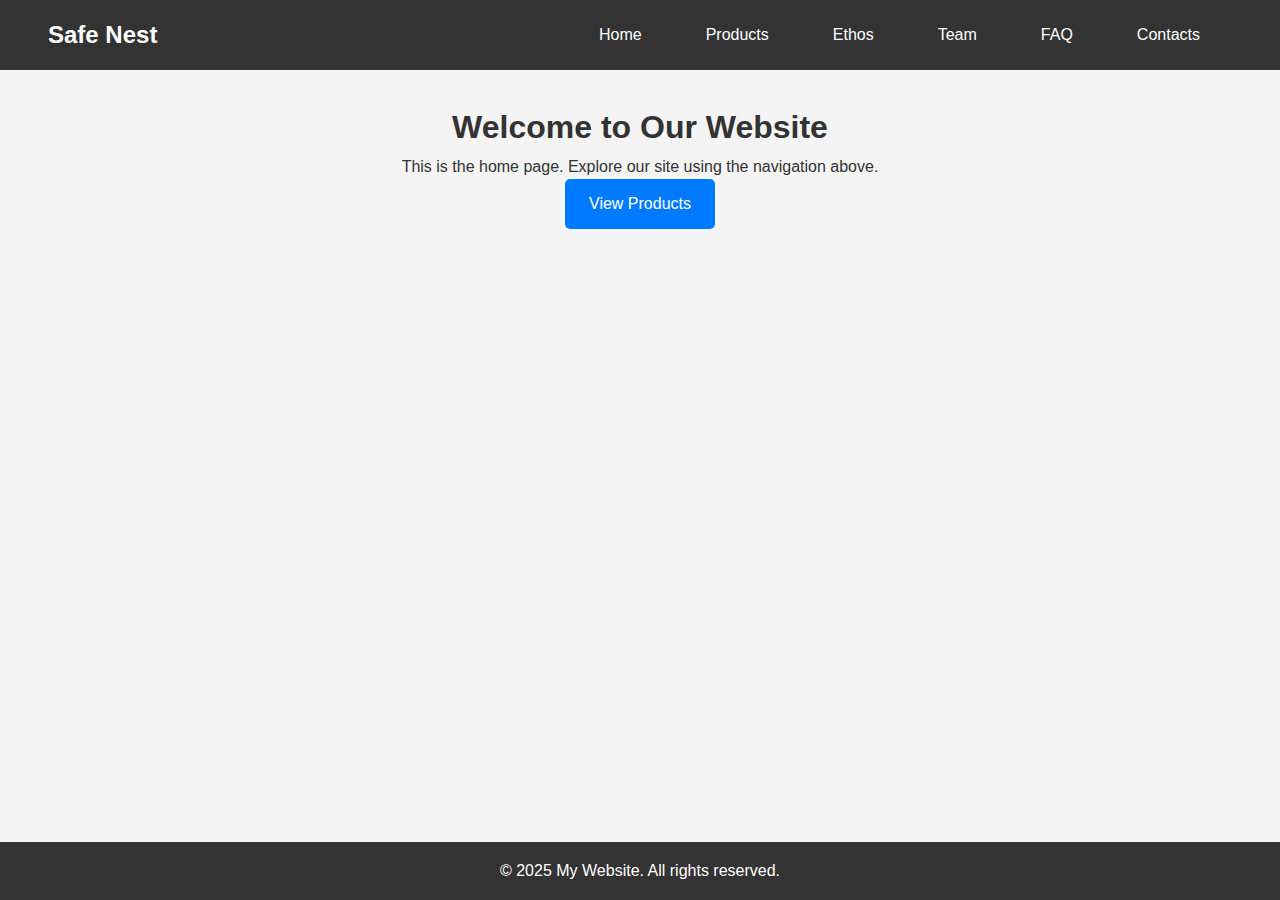
<file: index.html>
<!DOCTYPE html>
<html lang="en">
<head>
  <meta charset="UTF-8">
  <meta name="viewport" content="width=device-width, initial-scale=1.0">
  <title>Home - My Website</title>
  <link rel="stylesheet" href="styles.css">
</head>
<body>
  <!-- Header -->
  <header>
    <nav>
      <div class="logo">Safe Nest</div>
      <ul class="nav-links">
        <li><a href="index.html" class="nav-link">Home</a></li>
        <li><a href="products.html" class="nav-link">Products</a></li>
        <li><a href="ethos.html" class="nav-link">Ethos</a></li>
        <li><a href="team.html" class="nav-link">Team</a></li>
        <li><a href="faq.html" class="nav-link">FAQ</a></li>
        <li><a href="contacts.html" class="nav-link">Contacts</a></li>
      </ul>
      <div class="hamburger">
        <div class="line"></div>
        <div class="line"></div>
        <div class="line"></div>
      </div>
    </nav>
  </header>

  <!-- Main Content -->
  <main>
    <h1>Welcome to Our Website</h1>
    <p>This is the home page. Explore our site using the navigation above.</p>
    <a href="products.html" class="btn">View Products</a>
  </main>

  <!-- Footer -->
  <footer>
    <p>&copy; 2025 My Website. All rights reserved.</p>
  </footer>

  <script src="script.js"></script>
</body>
</html>
</file>
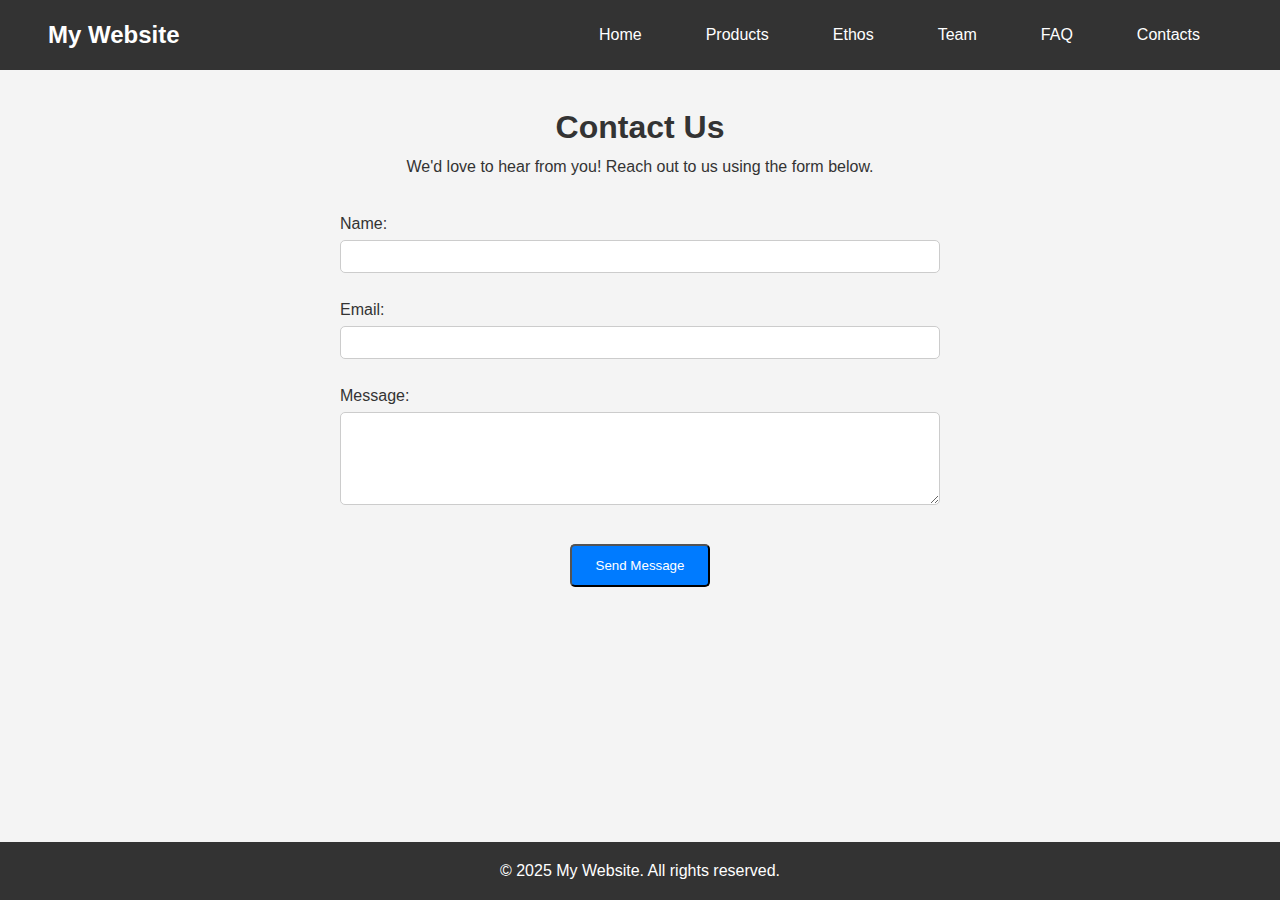
<file: contacts.html>
<!DOCTYPE html>
<html lang="en">
<head>
  <meta charset="UTF-8">
  <meta name="viewport" content="width=device-width, initial-scale=1.0">
  <title>Contacts - My Website</title>
  <link rel="stylesheet" href="styles.css">
</head>
<body>
  <!-- Header -->
  <header>
    <nav>
      <div class="logo">My Website</div>
      <ul class="nav-links">
        <li><a href="index.html" class="nav-link">Home</a></li>
        <li><a href="products.html" class="nav-link">Products</a></li>
        <li><a href="ethos.html" class="nav-link">Ethos</a></li>
        <li><a href="team.html" class="nav-link">Team</a></li>
        <li><a href="faq.html" class="nav-link">FAQ</a></li>
        <li><a href="contacts.html" class="nav-link">Contacts</a></li>
      </ul>
      <div class="hamburger">
        <div class="line"></div>
        <div class="line"></div>
        <div class="line"></div>
      </div>
    </nav>
  </header>

  <!-- Main Content -->
  <main>
    <h1>Contact Us</h1>
    <p>We'd love to hear from you! Reach out to us using the form below.</p>
    <form class="contact-form">
      <label for="name">Name:</label>
      <input type="text" id="name" name="name" required>
      <label for="email">Email:</label>
      <input type="email" id="email" name="email" required>
      <label for="message">Message:</label>
      <textarea id="message" name="message" rows="5" required></textarea>
      <button type="submit" class="btn">Send Message</button>
    </form>
  </main>

  <!-- Footer -->
  <footer>
    <p>&copy; 2025 My Website. All rights reserved.</p>
  </footer>

  <script src="script.js"></script>
</body>
</html>
</file>
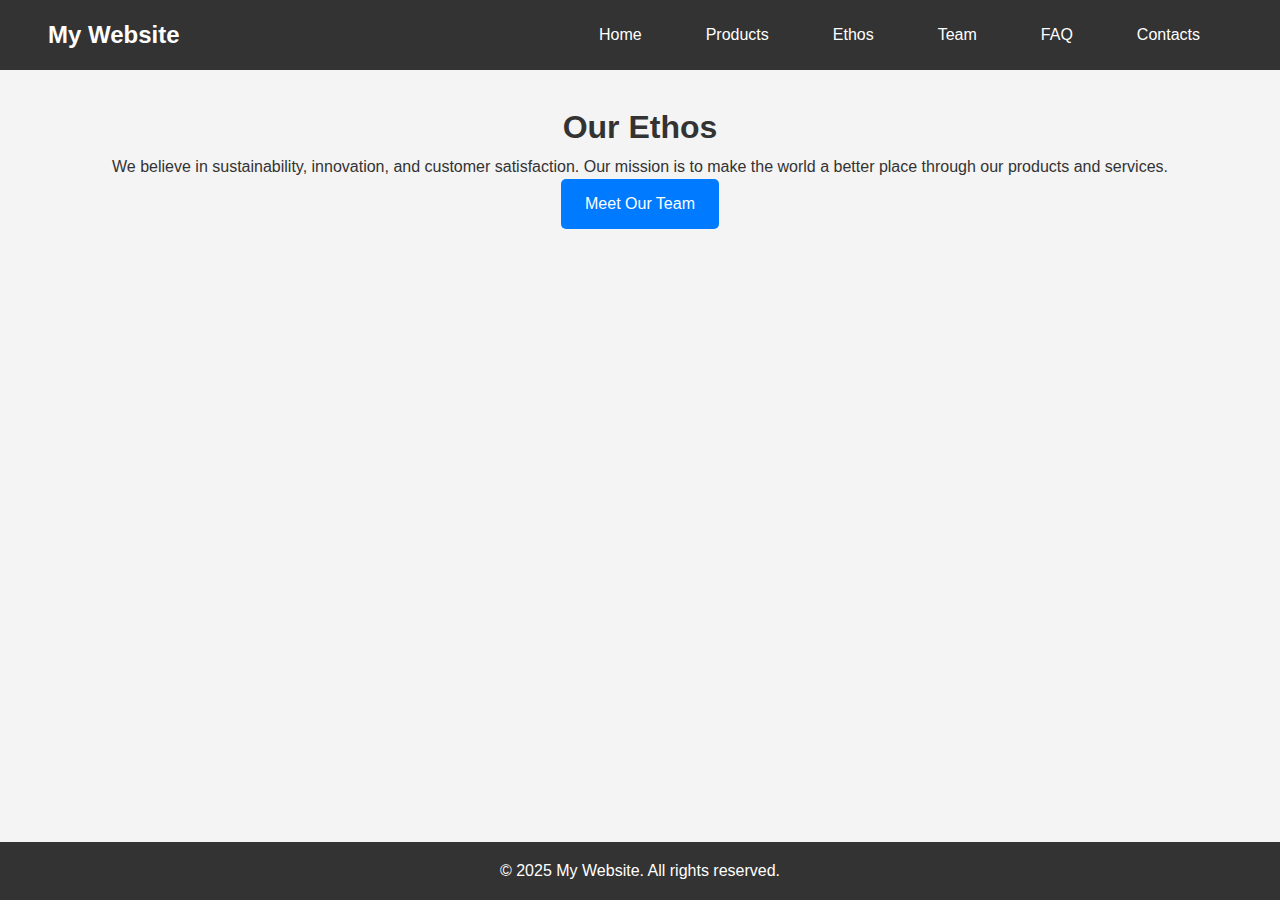
<file: ethos.html>
<!DOCTYPE html>
<html lang="en">
<head>
  <meta charset="UTF-8">
  <meta name="viewport" content="width=device-width, initial-scale=1.0">
  <title>Ethos - My Website</title>
  <link rel="stylesheet" href="styles.css">
</head>
<body>
  <!-- Header -->
  <header>
    <nav>
      <div class="logo">My Website</div>
      <ul class="nav-links">
        <li><a href="index.html" class="nav-link">Home</a></li>
        <li><a href="products.html" class="nav-link">Products</a></li>
        <li><a href="ethos.html" class="nav-link">Ethos</a></li>
        <li><a href="team.html" class="nav-link">Team</a></li>
        <li><a href="faq.html" class="nav-link">FAQ</a></li>
        <li><a href="contacts.html" class="nav-link">Contacts</a></li>
      </ul>
      <div class="hamburger">
        <div class="line"></div>
        <div class="line"></div>
        <div class="line"></div>
      </div>
    </nav>
  </header>

  <!-- Main Content -->
  <main>
    <h1>Our Ethos</h1>
    <p>We believe in sustainability, innovation, and customer satisfaction. Our mission is to make the world a better place through our products and services.</p>
    <a href="team.html" class="btn">Meet Our Team</a>
  </main>

  <!-- Footer -->
  <footer>
    <p>&copy; 2025 My Website. All rights reserved.</p>
  </footer>

  <script src="script.js"></script>
</body>
</html>
</file>
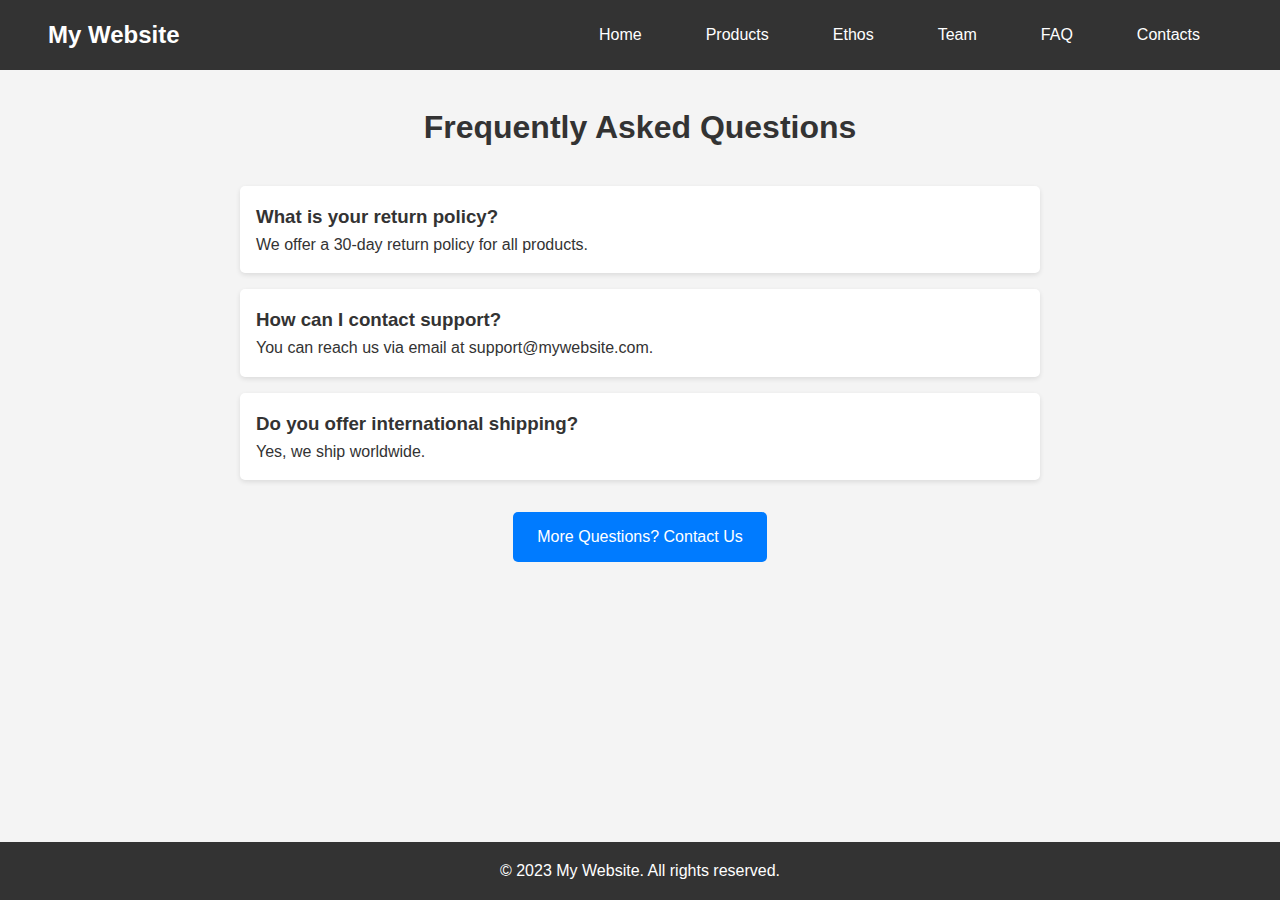
<file: faq.html>
<!DOCTYPE html>
<html lang="en">
<head>
  <meta charset="UTF-8">
  <meta name="viewport" content="width=device-width, initial-scale=1.0">
  <title>FAQ - My Website</title>
  <link rel="stylesheet" href="styles.css">
</head>
<body>
  <!-- Header -->
  <header>
    <nav>
      <div class="logo">My Website</div>
      <ul class="nav-links">
        <li><a href="index.html" class="nav-link">Home</a></li>
        <li><a href="products.html" class="nav-link">Products</a></li>
        <li><a href="ethos.html" class="nav-link">Ethos</a></li>
        <li><a href="team.html" class="nav-link">Team</a></li>
        <li><a href="faq.html" class="nav-link">FAQ</a></li>
        <li><a href="contacts.html" class="nav-link">Contacts</a></li>
      </ul>
      <div class="hamburger">
        <div class="line"></div>
        <div class="line"></div>
        <div class="line"></div>
      </div>
    </nav>
  </header>

  <!-- Main Content -->
  <main>
    <h1>Frequently Asked Questions</h1>
    <div class="faq-list">
      <div class="faq-item">
        <h3>What is your return policy?</h3>
        <p>We offer a 30-day return policy for all products.</p>
      </div>
      <div class="faq-item">
        <h3>How can I contact support?</h3>
        <p>You can reach us via email at support@mywebsite.com.</p>
      </div>
      <div class="faq-item">
        <h3>Do you offer international shipping?</h3>
        <p>Yes, we ship worldwide.</p>
      </div>
    </div>
    <a href="contacts.html" class="btn">More Questions? Contact Us</a>
  </main>

  <!-- Footer -->
  <footer>
    <p>&copy; 2023 My Website. All rights reserved.</p>
  </footer>

  <script src="script.js"></script>
</body>
</html>
</file>
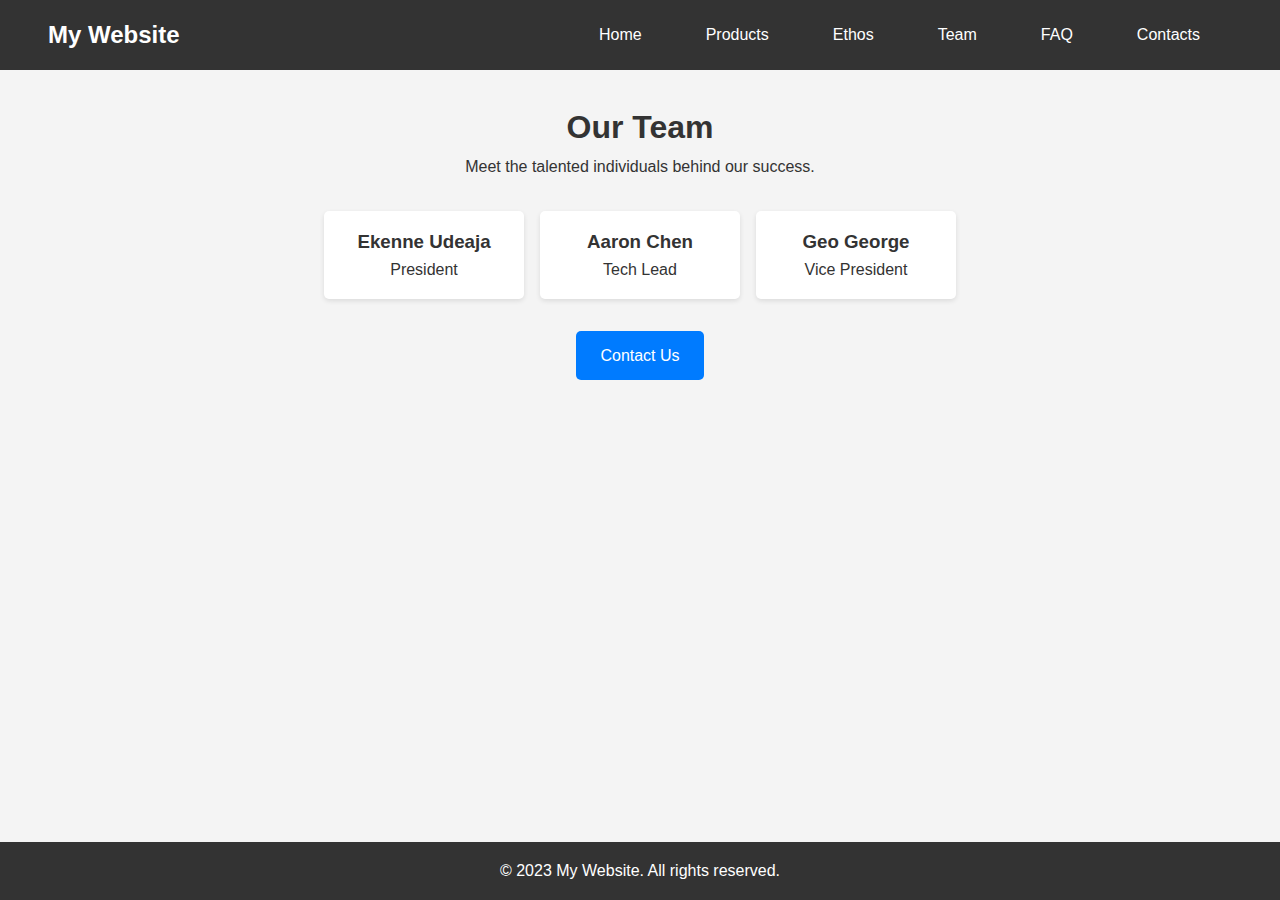
<file: team.html>
<!DOCTYPE html>
<html lang="en">
<head>
  <meta charset="UTF-8">
  <meta name="viewport" content="width=device-width, initial-scale=1.0">
  <title>Team - My Website</title>
  <link rel="stylesheet" href="styles.css">
</head>
<body>
  <!-- Header -->
  <header>
    <nav>
      <div class="logo">My Website</div>
      <ul class="nav-links">
        <li><a href="index.html" class="nav-link">Home</a></li>
        <li><a href="products.html" class="nav-link">Products</a></li>
        <li><a href="ethos.html" class="nav-link">Ethos</a></li>
        <li><a href="team.html" class="nav-link">Team</a></li>
        <li><a href="faq.html" class="nav-link">FAQ</a></li>
        <li><a href="contacts.html" class="nav-link">Contacts</a></li>
      </ul>
      <div class="hamburger">
        <div class="line"></div>
        <div class="line"></div>
        <div class="line"></div>
      </div>
    </nav>
  </header>

  <!-- Main Content -->
  <main>
    <h1>Our Team</h1>
    <p>Meet the talented individuals behind our success.</p>
    <div class="team-members">
      <div class="team-member">
        <h3>Ekenne Udeaja</h3>
        <p>President</p>
      </div>
      <div class="team-member">
        <h3>Aaron Chen</h3>
        <p>Tech Lead</p>
      </div>
      <div class="team-member">
        <h3>Geo George</h3>
        <p>Vice President</p>
      </div>
    </div>
    <a href="contacts.html" class="btn">Contact Us</a>
  </main>

  <!-- Footer -->
  <footer>
    <p>&copy; 2023 My Website. All rights reserved.</p>
  </footer>

  <script src="script.js"></script>
</body>
</html>
</file>
<file: styles.css>
/* General Styles */
* {
  margin: 0;
  padding: 0;
  box-sizing: border-box;
}

body {
  font-family: Arial, sans-serif;
  line-height: 1.6;
  background-color: #f4f4f4;
  color: #333;
}

header, footer {
  background-color: #333;
  color: #fff;
  padding: 1rem;
  text-align: center;
}

nav {
  display: flex;
  justify-content: space-between;
  align-items: center;
  padding: 0 2rem;
}

.logo {
  font-size: 1.5rem;
  font-weight: bold;
}

.nav-links {
  list-style: none;
  display: flex;
}

.nav-links li {
  margin: 0 1rem;
}

.nav-link {
  color: #fff;
  text-decoration: none;
  padding: 0.5rem 1rem;
  transition: background-color 0.3s, transform 0.3s;
}

.nav-link:hover {
  background-color: #555;
  transform: scale(1.1);
}

.btn {
  display: inline-block;
  padding: 0.75rem 1.5rem;
  background-color: #007BFF;
  color: #fff;
  text-decoration: none;
  border-radius: 5px;
  transition: background-color 0.3s, transform 0.3s;
}

.btn:hover {
  background-color: #0056b3;
  transform: translateY(-5px);
}

main {
  padding: 2rem;
  text-align: center;
}

footer {
  position: fixed;
  bottom: 0;
  width: 100%;
}

/* Hamburger Menu for Mobile */
.hamburger {
  display: none;
  flex-direction: column;
  cursor: pointer;
}

.hamburger .line {
  width: 25px;
  height: 3px;
  background-color: #fff;
  margin: 4px 0;
}

/* Responsive Design */
@media (max-width: 768px) {
  .nav-links {
    position: fixed;
    top: 0;
    right: -100%;
    height: 100vh;
    width: 50%;
    background-color: #333;
    flex-direction: column;
    align-items: center;
    justify-content: center;
    transition: right 0.3s ease-in-out;
  }

  .nav-links.active {
    right: 0;
  }

  .hamburger {
    display: flex;
  }
}

/* Team Page Styles */
.team-members {
  display: flex;
  flex-wrap: wrap;
  justify-content: center;
  gap: 1rem;
  margin: 2rem 0;
}

.team-member {
  background-color: #fff;
  padding: 1rem;
  border-radius: 5px;
  box-shadow: 0 2px 5px rgba(0, 0, 0, 0.1);
  text-align: center;
  width: 200px;
}

/* FAQ Page Styles */
.faq-list {
  max-width: 800px;
  margin: 2rem auto;
  text-align: left;
}

.faq-item {
  background-color: #fff;
  padding: 1rem;
  border-radius: 5px;
  box-shadow: 0 2px 5px rgba(0, 0, 0, 0.1);
  margin-bottom: 1rem;
}

/* Contact Form Styles */
.contact-form {
  max-width: 600px;
  margin: 2rem auto;
  text-align: left;
}

.contact-form label {
  display: block;
  margin: 0.5rem 0 0.2rem;
}

.contact-form input, .contact-form textarea {
  width: 100%;
  padding: 0.5rem;
  border: 1px solid #ccc;
  border-radius: 5px;
  margin-bottom: 1rem;
}

.contact-form button {
  display: block;
  margin: 1rem auto;
}
</file>
